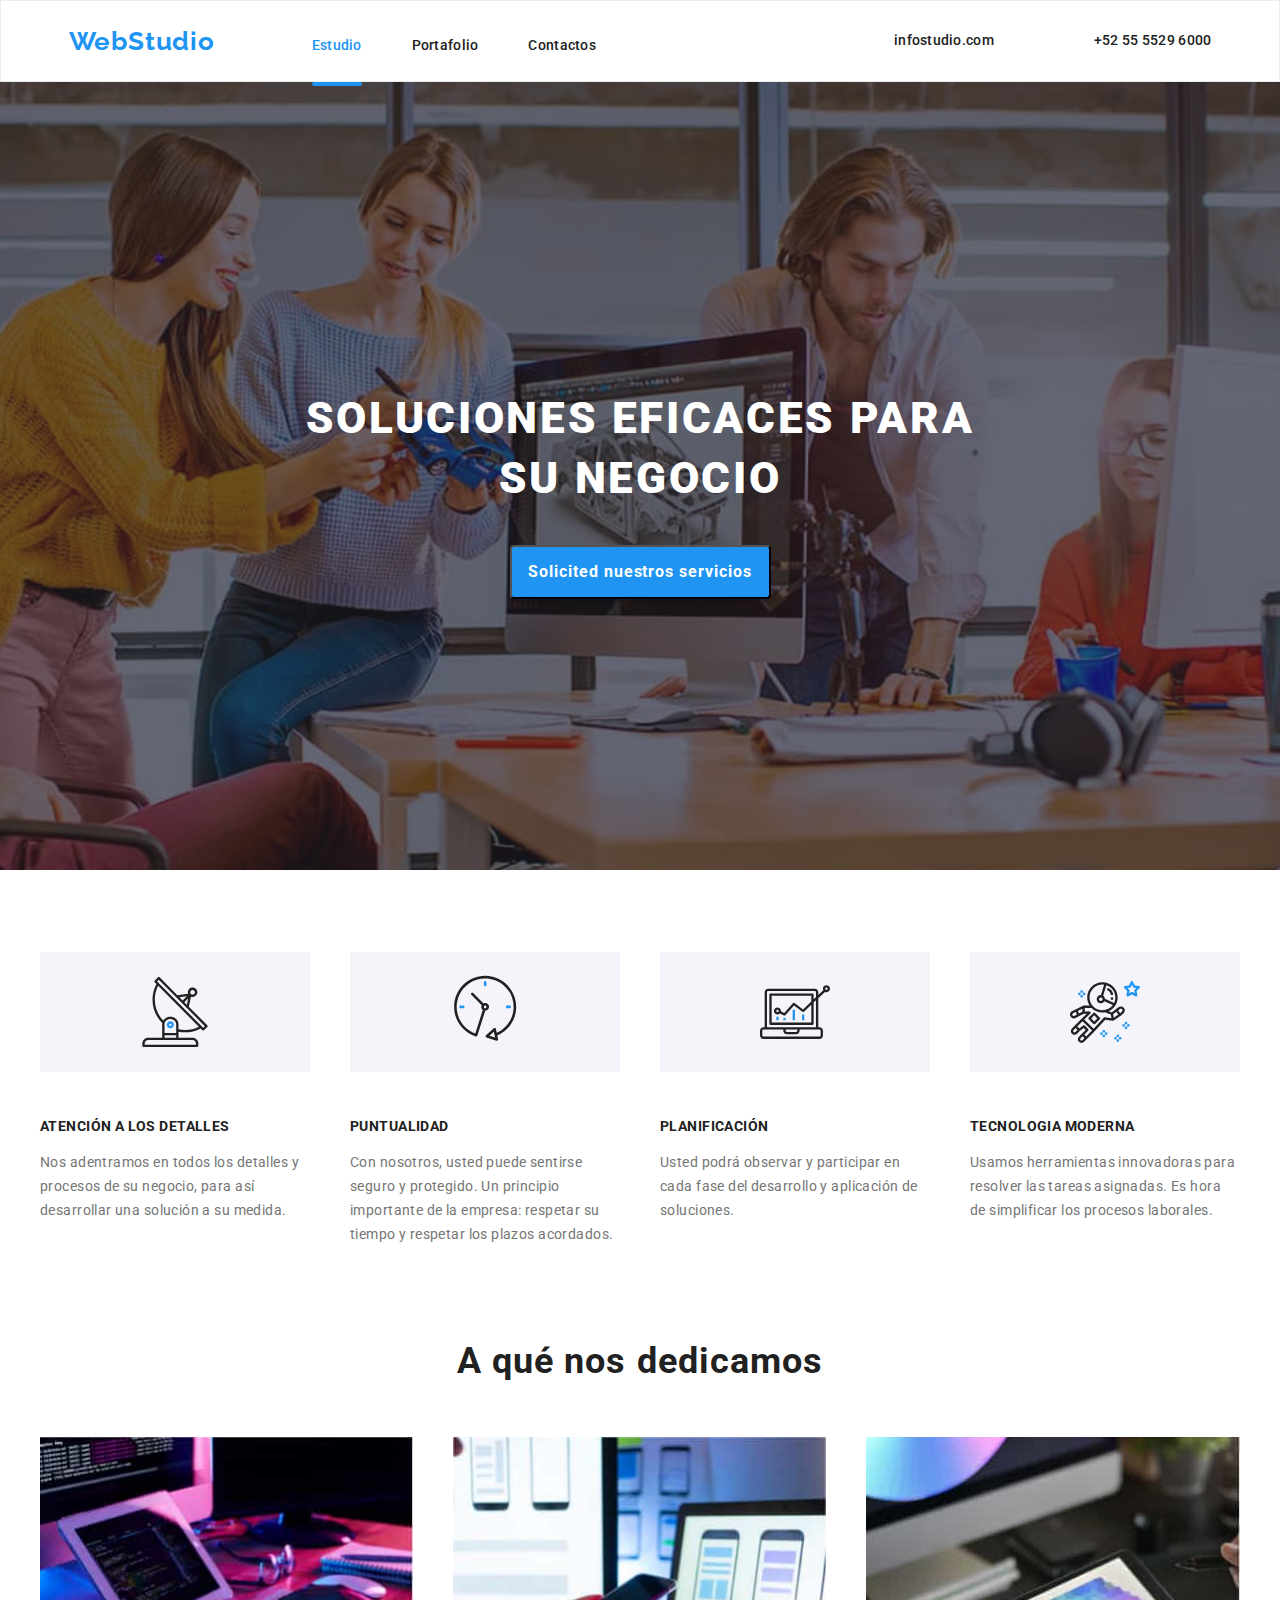
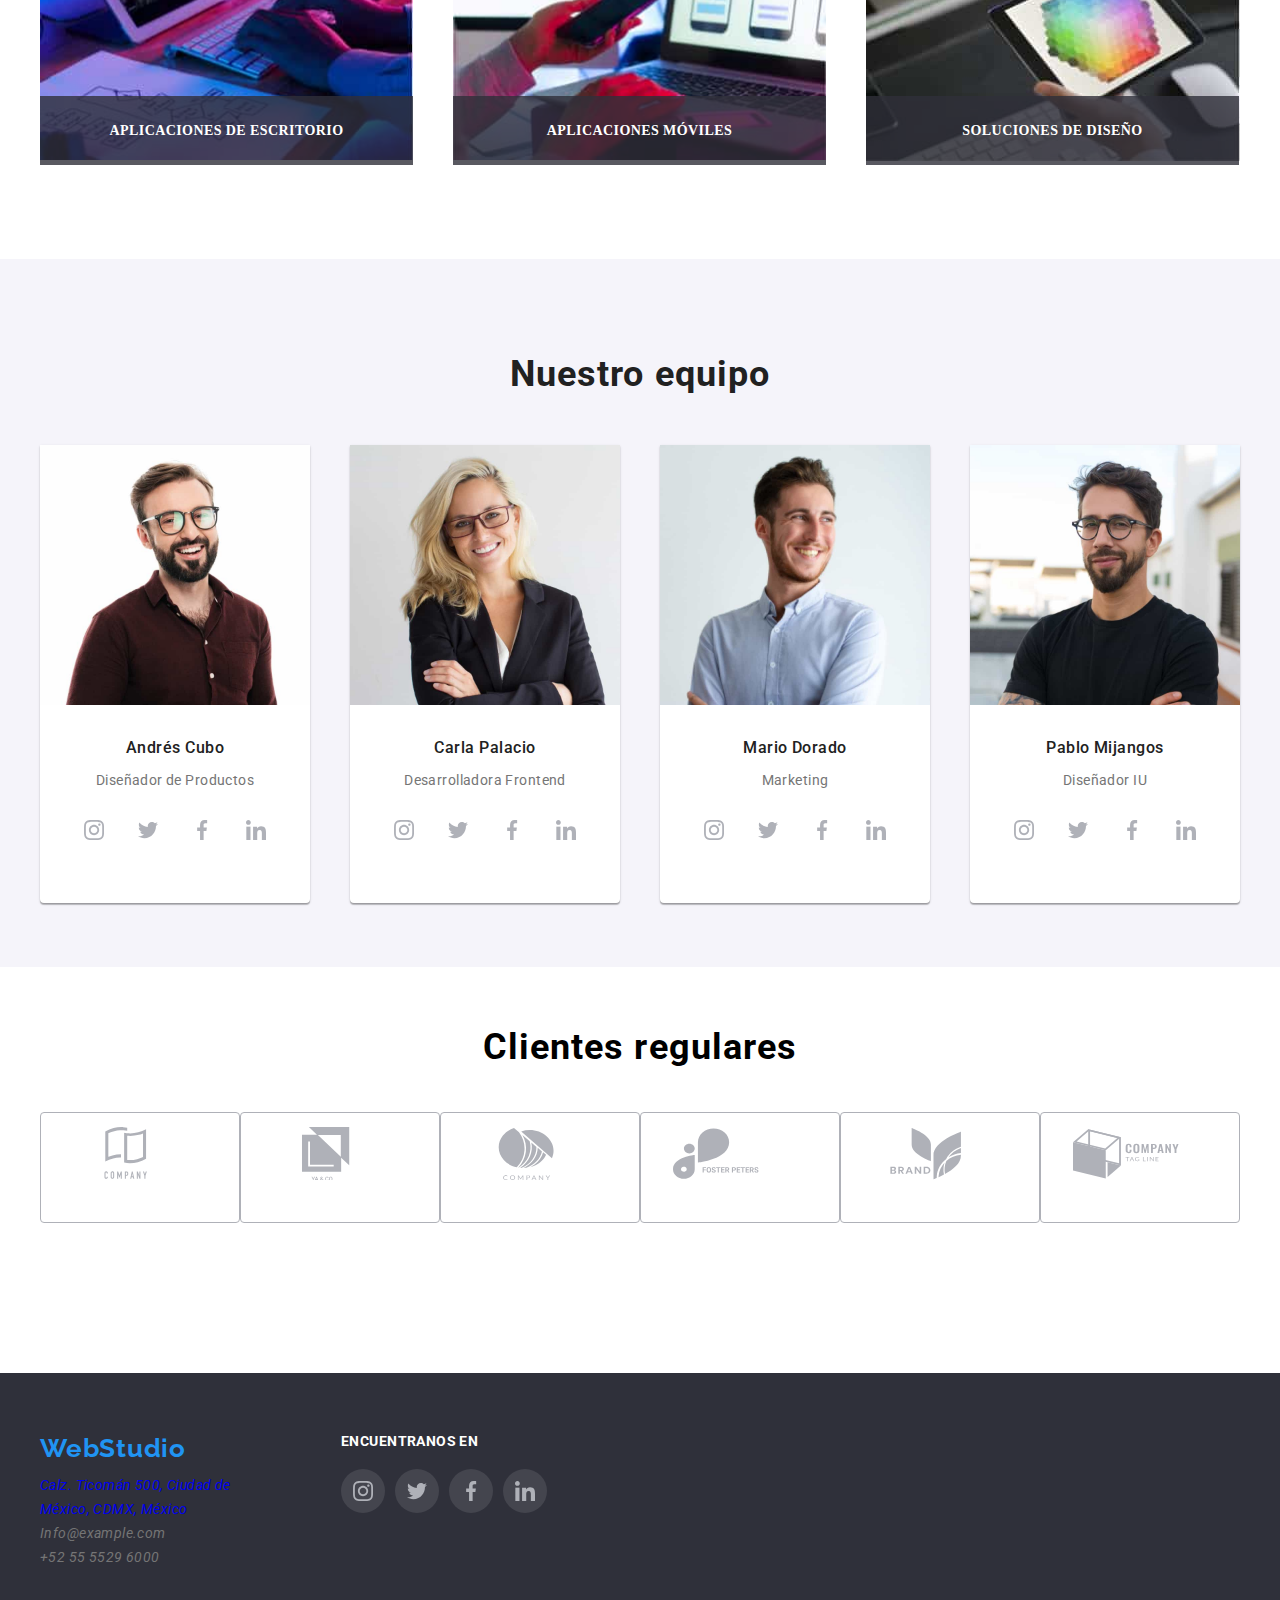
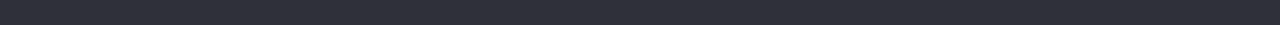
<file: index.html>
<!DOCTYPE html>
<html lang="es">
  <head>
    <meta charset="utf-8" />
    <meta name="viewport" content="width=device-width, initial-scale=1.0" />
    <title>Estudio</title>
    <link rel="preconnect" href="https://fonts.googleapis.com" />
    <link rel="preconnect" href="https://fonts.gstatic.com" crossorigin />
    <link
      href="https://fonts.googleapis.com/css2?family=Raleway:wght@700&family=Roboto:wght@400;500;700;900&display=swap"
      rel="stylesheet"
    />
    <link rel="stylesheet" href="css/styles.css" type="text/css" />
    <link
      rel="stylesheet"
      href="https://cdnjs.cloudflare.com/ajax/libs/modern-normalize/1.1.0/modern-normalize.min.css"
      integrity="sha512-wpPYUAdjBVSE4KJnH1VR1HeZfpl1ub8YT/NKx4PuQ5NmX2tKuGu6U/JRp5y+Y8XG2tV+wKQpNHVUX03MfMFn9Q=="
      crossorigin="anonymous"
      referrerpolicy="no-referrer"
    />
  </head>
  <body>
    <header class="header">
      <section class="cointainer__navigation">
        <nav>
          <a class="webstudio__icon" href="#">WebStudio</a>
          <ul class="navigation__list">
            <li>
              <a class="navigation__link focus_select current" href="index.html"
                >Estudio</a
              >
            </li>
            <li>
              <a class="navigation__link" href="portafolio.html">Portafolio</a>
            </li>
            <li><a class="navigation__link" href="#">Contactos</a></li>
          </ul>
        </nav>
        <div class="list__address">
          <a class="navigation__address" href="infostudio.com"
            >infostudio.com</a
          >
          <br />
          <a class="navigation__address" href="+52 55 5529 6000"
            >+52 55 5529 6000</a
          >
        </div>
      </section>
    </header>
    <main>
      <section class="background__hero">
        <h1 class="title__hero">SOLUCIONES EFICACES PARA SU NEGOCIO</h1>
        <button class="hero__button" type="button">
          Solicited nuestros servicios
        </button>
      </section>
      <section class="service">
        <div class="cointainer__service">
          <ul class="images__service">
            <li class="card__service">
              <svg class="icon__service" width="70px">
                <use
                  href="./images/icons/symbol-defs__service.svg#icon-antenna"
                ></use>
              </svg>
            </li>
            <li class="card__service">
              <svg class="icon__service" width="70px">
                <use
                  href="./images/icons/symbol-defs__service.svg#icon-clock"
                ></use>
              </svg>
            </li>
            <li class="card__service">
              <svg class="icon__service" width="70px">
                <use
                  href="./images/icons/symbol-defs__service.svg#icon-diagram"
                ></use>
              </svg>
            </li>
            <li class="card__service">
              <svg class="icon__service" width="70px">
                <use
                  href="./images/icons/symbol-defs__service.svg#icon-astronaut"
                ></use>
              </svg>
            </li>
          </ul>
        </div>
        <div class="cointainer__service">
          <ul class="list__service">
            <li class="item__service">
              <h3 class="title__service">ATENCIÓN A LOS DETALLES</h3>
              <p class="text__service">
                Nos adentramos en todos los detalles y procesos de su negocio,
                para así desarrollar una solución a su medida.
              </p>
            </li>
            <li class="item__service">
              <h3 class="title__service">PUNTUALIDAD</h3>
              <p class="text__service">
                Con nosotros, usted puede sentirse seguro y protegido. Un
                principio importante de la empresa: respetar su tiempo y
                respetar los plazos acordados.
              </p>
            </li>
            <li class="item__service">
              <h3 class="title__service">PLANIFICACIÓN</h3>
              <p class="text__service">
                Usted podrá observar y participar en cada fase del desarrollo y
                aplicación de soluciones.
              </p>
            </li>
            <li class="item__service">
              <h3 class="title__service">TECNOLOGIA MODERNA</h3>
              <p class="text__service">
                Usamos herramientas innovadoras para resolver las tareas
                asignadas. Es hora de simplificar los procesos laborales.
              </p>
            </li>
          </ul>
        </div>
      </section>
      <section class="cointainer__images">
        <h2 class="title__images">A qué nos dedicamos</h2>
        <ul class="item__images">
          <li>
            <img
              src="images/image1.jpg"
              alt="Tecnologia"
              width="373"
              height="323"
            />
            <p class="text__images">APLICACIONES DE ESCRITORIO</p>
          </li>
          <li>
            <img
              src="images/image2.jpg"
              alt="Tecnologia"
              width="373"
              height="323"
            />
            <p class="text__images">APLICACIONES MÓVILES</p>
          </li>
          <li>
            <img src="images/image3.jpg" alt="Tecnologia" />
            <p class="text__images">SOLUCIONES DE DISEÑO</p>
          </li>
        </ul>
      </section>
      <section class="equipment">
        <div class="cointainer__equipment">
          <h2 class="title__equipment">Nuestro equipo</h2>
          <ul class="list__equipment">
            <li class="card__equipment">
              <img
                src="images/team1.jpg"
                alt="Andres Cubo"
                width="270"
                height="260"
              />
              <h3 class="name__equipment">Andrés Cubo</h3>
              <p class="job__equipment">Diseñador de Productos</p>
              <ul class="icon__list">
                <li class="icon__item">
                  <svg class="icon">
                    <use
                      href="./images/icons/symbol-defs.svg#icon-instagram"
                    ></use>
                  </svg>
                </li>
                <li class="icon__item">
                  <svg class="icon">
                    <use
                      href="./images/icons/symbol-defs.svg#icon-twitter"
                    ></use>
                  </svg>
                </li>
                <li class="icon__item">
                  <svg class="icon">
                    <use
                      href="./images/icons/symbol-defs.svg#icon-facebook"
                    ></use>
                  </svg>
                </li>
                <li class="icon__item">
                  <svg class="icon">
                    <use
                      href="./images/icons/symbol-defs.svg#icon-linkedin"
                    ></use>
                  </svg>
                </li>
              </ul>
            </li>
            <li class="card__equipment">
              <img
                src="images/team3.jpg"
                alt="Carla Palacio"
                width="270"
                height="260"
              />
              <h3 class="name__equipment">Carla Palacio</h3>
              <p class="job__equipment">Desarrolladora Frontend</p>
              <ul class="icon__list">
                <li class="icon__item">
                  <svg class="icon">
                    <use
                      href="./images/icons/symbol-defs.svg#icon-instagram"
                    ></use>
                  </svg>
                </li>
                <li class="icon__item">
                  <svg class="icon">
                    <use
                      href="./images/icons/symbol-defs.svg#icon-twitter"
                    ></use>
                  </svg>
                </li>
                <li class="icon__item">
                  <svg class="icon">
                    <use
                      href="./images/icons/symbol-defs.svg#icon-facebook"
                    ></use>
                  </svg>
                </li>
                <li class="icon__item">
                  <svg class="icon">
                    <use
                      href="./images/icons/symbol-defs.svg#icon-linkedin"
                    ></use>
                  </svg>
                </li>
              </ul>
            </li>
            <li class="card__equipment">
              <img
                src="images/team2.jpg"
                alt="Mario Dorado"
                width="270"
                height="260"
              />
              <h3 class="name__equipment">Mario Dorado</h3>
              <p class="job__equipment">Marketing</p>
              <ul class="icon__list">
                <li class="icon__item">
                  <svg class="icon">
                    <use
                      href="./images/icons/symbol-defs.svg#icon-instagram"
                    ></use>
                  </svg>
                </li>
                <li class="icon__item">
                  <svg class="icon">
                    <use
                      href="./images/icons/symbol-defs.svg#icon-twitter"
                    ></use>
                  </svg>
                </li>
                <li class="icon__item">
                  <svg class="icon">
                    <use
                      href="./images/icons/symbol-defs.svg#icon-facebook"
                    ></use>
                  </svg>
                </li>
                <li class="icon__item">
                  <svg class="icon">
                    <use
                      href="./images/icons/symbol-defs.svg#icon-linkedin"
                    ></use>
                  </svg>
                </li>
              </ul>
            </li>
            <li class="card__equipment">
              <img
                src="images/team4.jpg"
                alt="Pablo Mijangos"
                width="270"
                height="260"
              />
              <h3 class="name__equipment">Pablo Mijangos</h3>
              <p class="job__equipment">Diseñador IU</p>
              <ul class="icon__list">
                <li class="icon__item">
                  <svg class="icon">
                    <use
                      href="./images/icons/symbol-defs.svg#icon-instagram"
                    ></use>
                  </svg>
                </li>
                <li class="icon__item">
                  <svg class="icon">
                    <use
                      href="./images/icons/symbol-defs.svg#icon-twitter"
                    ></use>
                  </svg>
                </li>
                <li class="icon__item">
                  <svg class="icon">
                    <use
                      href="./images/icons/symbol-defs.svg#icon-facebook"
                    ></use>
                  </svg>
                </li>
                <li class="icon__item">
                  <svg class="icon">
                    <use
                      href="./images/icons/symbol-defs.svg#icon-linkedin"
                    ></use>
                  </svg>
                </li>
              </ul>
            </li>
          </ul>
        </div>
      </section>
      <section class="cointainer__customer">
        <h2 class="title__customer">Clientes regulares</h2>
        <ul class="list__customer">
          <li class="item__customer">
            <svg class="icon__customer">
              <use
                href="./images/icons/symbol-defs__customer.svg#icon-group1"
              ></use>
            </svg>
          </li>
          <li class="item__customer">
            <svg class="icon__customer">
              <use
                href="./images/icons/symbol-defs__customer.svg#icon-group2"
              ></use>
            </svg>
          </li>
          <li class="item__customer">
            <svg class="icon__customer">
              <use
                href="./images/icons/symbol-defs__customer.svg#icon-group3"
              ></use>
            </svg>
          </li>
          <li class="item__customer">
            <svg class="icon__customer">
              <use
                href="./images/icons/symbol-defs__customer.svg#icon-group4"
              ></use>
            </svg>
          </li>
          <li class="item__customer">
            <svg class="icon__customer">
              <use
                href="./images/icons/symbol-defs__customer.svg#icon-group5"
              ></use>
            </svg>
          </li>
          <li class="item__customer">
            <svg class="icon__customer">
              <use
                href="./images/icons/symbol-defs__customer.svg#icon-group6"
              ></use>
            </svg>
          </li>
        </ul>
      </section>
    </main>
    <footer class="footer">
      <section class="cointainer__footerbox">
        <div class="cointainer__footer">
          <nav class="contact__footer">
            <ul class="list__icon__footer">
              <li>
                <a class="webstudio__icon__footer" href="#">WebStudio</a>
              </li>
            </ul>
            <address>
              <ul class="list__footer">
                <li class="contact__footer_map">
                  <a
                    class="localization__map"
                    href="https://www.google.com/maps/place/Ticoman,+07340+Ciudad+de+M%C3%A9xico,+CDMX,+M%C3%A9xico/@19.5100605,-99.1345336,16.29z/data=!4m6!3m5!1s0x85d1f9c5ca11dd3f:0x93b99b1b7359a46c!8m2!3d19.5109705!4d-99.1323577!16s%2Fg%2F1vwlpgv_?entry=ttu"
                    target="_blank"
                    rel="noreferrer noopener"
                    >Calz. Ticomán 500, Ciudad de México, CDMX, México</a
                  >
                </li>
                <li class="text__footer">
                  <a class="contact__footer" href="mailto:info@example.com"
                    >Info@example.com</a
                  >
                </li>
                <li class="text__footer">
                  <a class="contact__footer" href="#">+52 55 5529 6000 </a>
                </li>
              </ul>
            </address>
          </nav>
        </div>
        <div class="social__footer">
          <h4 class="text__socialfooter">ENCUENTRANOS EN</h4>
          <ul class="iconfooter__list">
            <li class="iconfooter__item">
              <svg class="icon">
                <use href="./images/icons/symbol-defs.svg#icon-instagram"></use>
              </svg>
            </li>
            <li class="iconfooter__item">
              <svg class="icon">
                <use href="./images/icons/symbol-defs.svg#icon-twitter"></use>
              </svg>
            </li>
            <li class="iconfooter__item">
              <svg class="icon">
                <use href="./images/icons/symbol-defs.svg#icon-facebook"></use>
              </svg>
            </li>
            <li class="iconfooter__item">
              <svg class="icon">
                <use href="./images/icons/symbol-defs.svg#icon-linkedin"></use>
              </svg>
            </li>
          </ul>
        </div>
      </section>
    </footer>
  </body>
</html>
</file>
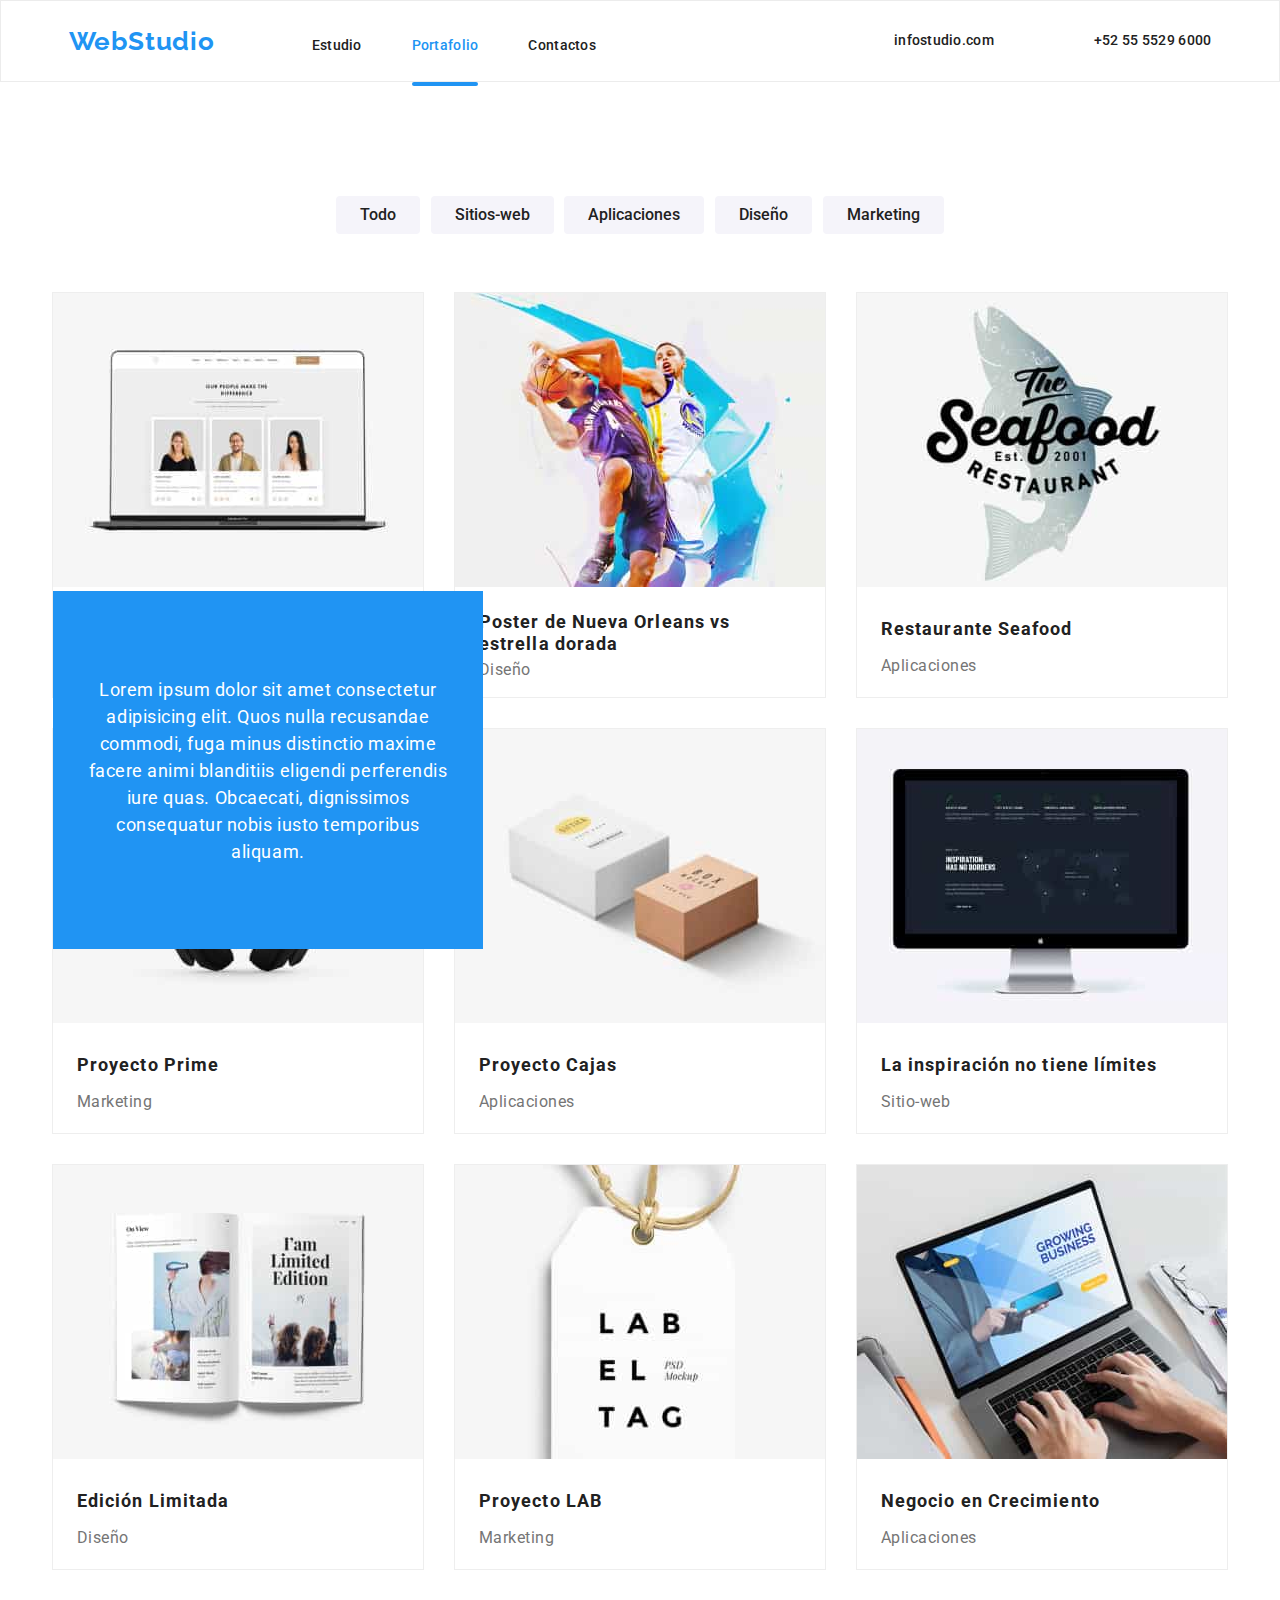
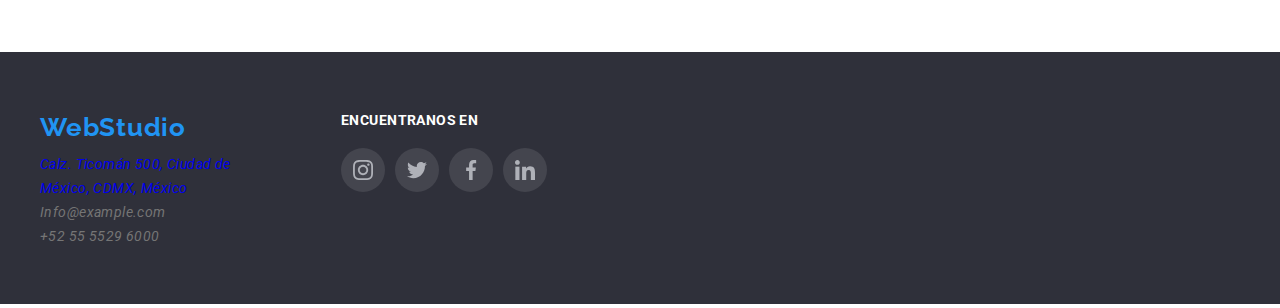
<file: portafolio.html>
<!DOCTYPE html>
<html lang="en">
  <head>
    <meta charset="utf-8" />
    <meta name="viewport" content="width=device-width, initial-scale=1.0" />
    <title>Portafolio</title>
    <link rel="preconnect" href="https://fonts.googleapis.com" />
    <link rel="preconnect" href="https://fonts.gstatic.com" crossorigin />
    <link
      href="https://fonts.googleapis.com/css2?family=Raleway:wght@700&family=Roboto:wght@400;500;700;900&display=swap"
      rel="stylesheet"
    />
    <link rel="stylesheet" href="css/styles.css" type="text/css" />
  </head>
  <body>
    <header class="header">
      <section class="cointainer__navigation">
        <nav>
          <a class="webstudio__icon" href="#">WebStudio</a>
          <ul class="navigation__list">
            <li><a class="navigation__link" href="index.html">Estudio</a></li>
            <li>
              <a
                class="navigation__link focus_select current"
                href="portafolio.html"
                >Portafolio</a
              >
            </li>
            <li><a class="navigation__link" href="#">Contactos</a></li>
          </ul>
        </nav>
        <div class="list__address">
          <a class="navigation__address" href="infostudio.com"
            >infostudio.com</a
          >
          <br />
          <a class="navigation__address" href="+52 55 5529 6000"
            >+52 55 5529 6000</a
          >
        </div>
      </section>
    </header>
    <main>
      <section class="portafolio__cointainer">
        <ul class="portafolio__button">
          <li>
            <button class="portafolio__content" type="button">Todo</button>
          </li>
          <li>
            <button class="portafolio__content" type="button">
              Sitios-web
            </button>
          </li>
          <li>
            <button class="portafolio__content" type="button">
              Aplicaciones
            </button>
          </li>
          <li>
            <button class="portafolio__content" type="button">Diseño</button>
          </li>
          <li>
            <button class="portafolio__content" type="button">Marketing</button>
          </li>
        </ul>
        <ul class="portafolio__list">
          <li class="portafolio__card">
            <div class="card__cointainer">
            <img
              src="images/briefcase.jpg"
              alt="Tecnoduck"
              width="100%"
              height="auto"
            />
            <p class="img__text">
              Lorem ipsum dolor sit amet consectetur adipisicing elit. Quos
              nulla recusandae commodi, fuga minus distinctio maxime facere
              animi blanditiis eligendi perferendis iure quas. Obcaecati,
              dignissimos consequatur nobis iusto temporibus aliquam.
            </p>
          </div>
            <h3 class="name__card">Tecnoduck</h3>
            <p class="articule__card">Sitio-web</p>
          </li>
          <li class="portafolio__card">
            <img
              src="images/briefcase1.jpg"
              alt="Poster Baloncesto"
              width="370"
              height="294"
            />
            <h3 class="name__card__uni">
              Poster de Nueva Orleans vs estrella dorada
            </h3>
            <p class="articule__card">Diseño</p>
          </li>
          <li class="portafolio__card">
            <img
              src="images/briefcase2.jpg"
              alt="Restaurante"
              width="370"
              height="294"
            />
            <h3 class="name__card">Restaurante Seafood</h3>
            <p class="articule__card">Aplicaciones</p>
          </li>
          <li class="portafolio__card">
            <img
              src="images/briefcase3.jpg"
              alt="Audifonos"
              width="370"
              height="294"
            />
            <h3 class="name__card">Proyecto Prime</h3>
            <p class="articule__card">Marketing</p>
          </li>
          <li class="portafolio__card">
            <img
              src="images/briefcase4.jpg"
              alt="Cajas"
              width="370"
              height="294"
            />
            <h3 class="name__card">Proyecto Cajas</h3>
            <p class="articule__card">Aplicaciones</p>
          </li>
          <li class="portafolio__card">
            <img
              src="images/briefcase5.jpg"
              alt="inspiración"
              width="370"
              height="294"
            />
            <h3 class="name__card">La inspiración no tiene límites</h3>
            <p class="articule__card">Sitio-web</p>
          </li>
          <li class="portafolio__card">
            <img
              src="images/briefcase6.jpg"
              alt="Libro"
              width="370"
              height="294"
            />
            <h3 class="name__card">Edición Limitada</h3>
            <p class="articule__card">Diseño</p>
          </li>
          <li class="portafolio__card">
            <img
              src="images/briefcase7.jpg"
              alt="Proyecto"
              width="370"
              height="294"
            />
            <h3 class="name__card">Proyecto LAB</h3>
            <p class="articule__card">Marketing</p>
          </li>
          <li class="portafolio__card">
            <img
              src="images/briefcase8.jpg"
              alt="Negocio"
              width="370"
              height="294"
            />
            <h3 class="name__card">Negocio en Crecimiento</h3>
            <p class="articule__card">Aplicaciones</p>
          </li>
        </ul>
      </section>
    </main>
    <footer class="footer">
      <section class="cointainer__footerbox">
        <div class="cointainer__footer">
          <nav class="contact__footer">
            <ul class="list__icon__footer">
              <li>
                <a class="webstudio__icon__footer" href="#">WebStudio</a>
              </li>
            </ul>
            <address>
              <ul class="list__footer">
                <li class="contact__footer_map">
                  <a
                    class="localization__map"
                    href="https://www.google.com/maps/place/Ticoman,+07340+Ciudad+de+M%C3%A9xico,+CDMX,+M%C3%A9xico/@19.5100605,-99.1345336,16.29z/data=!4m6!3m5!1s0x85d1f9c5ca11dd3f:0x93b99b1b7359a46c!8m2!3d19.5109705!4d-99.1323577!16s%2Fg%2F1vwlpgv_?entry=ttu"
                    target="_blank"
                    rel="noreferrer noopener"
                    >Calz. Ticomán 500, Ciudad de México, CDMX, México</a
                  >
                </li>
                <li class="text__footer">
                  <a class="contact__footer" href="mailto:info@example.com"
                    >Info@example.com</a
                  >
                </li>
                <li class="text__footer">
                  <a class="contact__footer" href="#">+52 55 5529 6000 </a>
                </li>
              </ul>
            </address>
          </nav>
        </div>
        <div class="social__footer">
          <h3 class="text__socialfooter">ENCUENTRANOS EN</h3>
          <ul class="iconfooter__list">
            <li class="iconfooter__item">
              <svg class="icon">
                <use href="./images/icons/symbol-defs.svg#icon-instagram"></use>
              </svg>
            </li>
            <li class="iconfooter__item">
              <svg class="icon">
                <use href="./images/icons/symbol-defs.svg#icon-twitter"></use>
              </svg>
            </li>
            <li class="iconfooter__item">
              <svg class="icon">
                <use href="./images/icons/symbol-defs.svg#icon-facebook"></use>
              </svg>
            </li>
            <li class="iconfooter__item">
              <svg class="icon">
                <use href="./images/icons/symbol-defs.svg#icon-linkedin"></use>
              </svg>
            </li>
          </ul>
        </div>
      </section>
    </footer>
  </body>
</html>
</file>
<file: css/styles.css>
:root {
  --titles__color: rgb(33, 33, 33);
  --text__color: rgb(117, 117, 117);
  --background__color: rgb(47, 48, 58);
  --background__color2: rgba(255, 255, 255, 0.1);
  --buttons__color: rgb(32, 148, 243);
  --primary__color: rgb(255, 255, 255);
  --font-family: "roboto", sans-serif;
  --font-family2: "raleway", sans-serif;
  --border: rgb(236, 236, 236);
  --portafolio__buttons: rgb(245, 244, 250);
  --border__customer: rgb(175, 177, 184);
}

* {
  margin: 0px;
  text-decoration: none;
}

button {
  cursor: pointer;
}

ul {
  list-style: none;
  padding: 0;
}

.header {
  border: 1px solid;
  color: var(--border);
}
.cointainer__footerbox,
.cointainer__navigation,
.cointainer__equipment,
.cointainer__images,
.cointainer__service,
.portafolio__cointainer,
.portafolio__button,
.portafolio__images,
.portafolio__list,
.cointainer__customer {
  margin: 0 auto;
  width: 1200px;
}

.cointainer__navigation {
  height: 80px;
  display: flex;
  justify-content: space-around;
  align-items: center;
}
.webstudio__icon {
  color: var(--buttons__color);
  font-family: var(--font-family2);
  font-style: normal;
  font-weight: 700;
  font-size: 26px;
  line-height: 31px;

  text-align: left;
  margin-right: 93px;
  letter-spacing: 0.03em;
}
.navigation__list {
  display: inline-flex;
  justify-content: space-between;
  width: 281px;
  height: 16px;
  top: 32px;
  left: 453px;
  gap: 50px;
}
.navigation__link {
  position: relative;
  font-family: var(--font-family);
  font-style: normal;
  font-weight: 500;
  font-size: 14px;
  line-height: 16px;
  letter-spacing: 0.02em;
  padding: 32px 0px;
  color: var(--titles__color);
}

.current::after {
  content: "";
  position: absolute;
  left: 0;
  bottom: -1px;
  display: inline-block;
  width: 100%;
  height: 4px;
  background-color: var(--buttons__color);
  border-radius: 2px;
}

.list__address {
  justify-content: space-between;
  display: flex;
  gap: 50px;
  margin-left: 244px;
}
.navigation__address {
  font-family: var(--font-family);
  font-style: normal;
  font-weight: 500;
  font-size: 14px;
  line-height: 16px;
  letter-spacing: 0.02em;
  color: var(--titles__color);
}
.navigation__address:hover,
.navigation__link:hover,
.contact__footer:hover {
  color: var(--buttons__color);
}

.focus_select {
  color: var(--buttons__color);
}
.background__hero {
  background-image: linear-gradient(
      to bottom,
      rgba(47, 48, 58, 0.4),
      rgba(47, 48, 58, 0.4)
    ),
    url("..//images/Background__image.jpg");
  background-repeat: no-repeat;
  background-size: cover;
  background-position: center;
  height: 600px;
  padding: 94px;
  display: flex;
  text-align: center;
  justify-content: center;
  flex-direction: column;
  align-items: center;
}
.title__hero {
  line-height: 1.36;
  color: var(--primary__color);
  text-align: center;
  font-family: var(--font-family);
  font-size: 44px;
  font-style: normal;
  font-weight: 900;
  letter-spacing: 2.64px;
  text-transform: uppercase;
  width: 696px;
  margin: 36px 0;
}
.hero__button {
  font-family: var(--font-family);
  font-style: normal;
  font-weight: 700;
  font-size: 16px;
  line-height: 30px;

  display: flex;
  align-items: center;
  text-align: center;
  justify-content: center;
  letter-spacing: 0.06em;
  width: 261px;
  padding: 10px 2px;

  color: var(--primary__color);
  background: var(--buttons__color);
  box-shadow: 0px 4px 4px rgba(0, 0, 0, 0.15);
  border-radius: 4px;
}
.hero__button:hover {
  color: var(--buttons__color);
  background-color: var(--primary__color);
}

.list__service {
  display: flex;
  padding: 30px 0px 94px 0px;
  justify-content: space-between;
}

.item__service {
  width: 270px;
}
.title__service {
  font-family: var(--font-family);
  font-style: normal;
  font-weight: 700;
  font-size: 14px;
  line-height: 16px;
  letter-spacing: 0.03em;
  text-transform: uppercase;

  margin: 16px 0;
  color: var(--titles__color);
}
.text__service {
  font-family: var(--font-family);
  font-style: normal;
  font-weight: 400;
  font-size: 14px;
  line-height: 24px;

  letter-spacing: 0.03em;
  color: var(--text__color);
}

.item__images {
  display: flex;
  justify-content: space-between;
  margin-bottom: 94px;
  position: relative;
}

.text__images {
  margin: 0;
  bottom: 0;
  width: 373px;
  padding: 27px 0;
  font-size: 14px;
  line-height: 1.1;
  font-weight: 700;
  letter-spacing: 0.03em;
  color: rgba(255, 255, 255, 1);
  background-color: rgba(47, 48, 58, 0.8);
  display: flex;
  position: absolute;
  text-align: center;
  align-items: center;
  justify-content: center;
}

.title__images {
  font-family: var(--font-family);
  font-style: normal;
  font-weight: 700;
  font-size: 36px;
  line-height: 42px;
  text-align: center;
  letter-spacing: 0.03em;
  margin-bottom: 55.05px;
  justify-content: center;

  color: var(--titles__color);
}

.title__equipment {
  font-family: var(--font-family);
  font-style: normal;
  font-weight: 700;
  font-size: 36px;
  line-height: 42px;
  text-align: center;
  letter-spacing: 0.03em;
  padding: 94px 0px 50px 0px;
  justify-content: center;

  color: var(--titles__color);
}
.equipment {
  background-color: var(--portafolio__buttons);
  height: 708px;
}

.list__equipment {
  display: flex;
  justify-content: space-between;
  margin-bottom: 94px;
}

.card__equipment {
  width: 270px;
  height: 428px;

  background: var(--primary__color);
  text-align: center;
  padding-bottom: 30px;

  box-shadow: 0px 1px 3px rgba(0, 0, 0, 0.12), 0px 1px 1px rgba(0, 0, 0, 0.14),
    0px 2px 1px rgba(0, 0, 0, 0.2);
  border-radius: 0px 0px 4px 4px;
}

.name__equipment {
  font-family: var(--font-family);
  font-style: normal;
  font-weight: 500;
  font-size: 16px;
  line-height: 18.75px;
  text-align: center;
  letter-spacing: 0.03em;

  margin-top: 30px;
  margin-bottom: 10px;
  color: var(--titles__color);
}

.job__equipment {
  font-family: var(--font-family);
  font-style: normal;
  font-weight: 400;
  font-size: 14px;
  line-height: 24px;

  letter-spacing: 0.03em;
  color: var(--text__color);
}
.footer {
  background: var(--background__color);
  height: 252px;
}

.cointainer__footerbox {
  display: flex;
  gap: 70px;
  margin: auto;
}

.cointainer__footer,
.social__footer {
  padding: 60px 0;
}

.iconfooter__list {
  display: flex;
  gap: 10px;
  justify-content: center;
  align-items: center;
  padding-top: 20px;
}

.iconfooter__item {
  fill: var(--border__customer);
  background-color: var(--background__color2);
  border-radius: 50%;
  width: 44px;
  height: 44px;
  display: flex;
  justify-content: center;
  align-items: center;
}

.text__socialfooter {
  color: var(--primary__color);
  font-family: var(--font-family);
  font-size: 14px;
  line-break: 16.41px;
  letter-spacing: 0.03em;
}

.list__icon__footer {
  margin-bottom: 9px;
}

.webstudio__icon__footer {
  color: var(--buttons__color);
  font-family: var(--font-family2);
  font-style: normal;
  font-weight: 700;
  font-size: 26px;
  line-height: 31px;

  text-align: left;
  letter-spacing: 0.03em;
}

.localization__map:visited {
  color: var(--primary__color);
  font-family: var(--font-family);
  font-weight: 400;
  font-size: 14px;
  line-height: 24px;
  letter-spacing: 0.03em;
}

.contact__footer {
  color: var(--text__color);
  font-family: var(--font-family);
  font-weight: 400;
  font-size: 14px;
  line-height: 24px;
  letter-spacing: 0.03em;
}

.contact__footer_map {
  width: 231px;
}

.portafolio__cointainer {
  padding: 106px 0 82px 0;
}

.portafolio__button {
  display: flex;
  justify-content: space-around;
  width: 611px;
  height: 54px;
  align-items: center;
  gap: 8px;
  padding-bottom: 50px;
}

.portafolio__content {
  font-family: var(--font-family);
  font-style: normal;
  font-weight: 500;
  font-size: 16px;
  line-height: 26px;
  color: var(--titles__color);
  background: var(--portafolio__buttons);
  border-radius: 4px;
  border: none;
  padding: 6px 24px;
}

.portafolio__content:hover,
.portafolio__content:focus {
  color: var(--primary__color);
  background-color: var(--buttons__color);
}

.portafolio__list {
  display: flex;
  flex-wrap: wrap;
  justify-content: center;
  gap: 30px;
}

.portafolio__card {
  width: 370px;
  height: 404px;
  background: var(--primary__color);

  border: 1px solid #eee;
}

.name__card {
  color: var(--titles__color);
  font-family: var(--font-family);
  font-weight: 700;
  line-height: 36px;
  font-size: 18px;
  letter-spacing: 0.06em;

  width: 322px;
  height: 36px;
  margin: 20px 24px 4px 24px;
}

.articule__card {
  color: var(--text__color);
  font-family: var(--font-family);
  font-weight: 400;
  line-height: 30px;
  font-size: 16px;
  letter-spacing: 0.03em;

  width: 322px;
  height: 30px;
  margin-left: 24px;
  margin: 4px 24px 20px 24px;
}

.name__card__uni {
  color: var(--titles__color);
  font-family: var(--font-family);
  font-weight: 700;
  line-height: 22px;
  font-size: 18px;
  letter-spacing: 0.06em;

  width: 322px;
  height: 40px;
  margin: 20px 24px 4px 24px;
}

.card__service {
  background-color: var(--portafolio__buttons);
  width: 270px;
  height: 120px;
  display: flex;
  justify-content: center;
  align-items: center;
}

.images__service {
  display: flex;
  justify-content: space-between;
  align-items: center;
  padding-top: 82px;
}

.icon__list {
  display: flex;
  gap: 10px;
  justify-content: center;
  align-items: center;
  padding: 16px 32px 0px 32px;
}

.icon__item {
  fill: var(--border__customer);
  background-color: var(--primary__color);
  border-radius: 50%;
  width: 44px;
  height: 44px;
  display: flex;
  justify-content: center;
  align-items: center;
}

.icon {
  cursor: pointer;
  height: 20px;
  width: 20px;
}
.iconfooter__item:hover,
.icon__item:hover {
  background-color: var(--buttons__color);
}

.iconfooter__item:hover .icon,
.icon__item:hover .icon {
  fill: var(--primary__color);
}

.title__customer {
  font-family: var(--font-family);
  font-style: normal;
  font-weight: 700;
  font-size: 36px;
  line-height: 42px;
  text-align: center;
  letter-spacing: 0.03em;
  justify-content: center;
  padding: 59px 0px 0px 0px;
}

.list__customer {
  display: flex;
  justify-content: space-between;
  align-items: center;
  align-items: center;
  padding: 44px 0px 150px 0px;
}

.item__customer {
  width: 170px;
  height: 81px;
  border-radius: 4px;
  border: 1px solid var(--border__customer);
  align-items: center;
  justify-content: center;
  padding: 14px 32px;
}

.icon__customer {
  width: 106px;
  height: 53px;
  fill: var(--border__customer);
}

.item__customer:hover {
  border: 1px solid var(--buttons__color);
  cursor: pointer;
}

.icon__customer:hover {
  fill: var(--buttons__color);
  cursor: pointer;
}

.card__cointainer{
  position: relative;
}

.img__text{
position: absolute;
top: 100;
width: 100%;
height: 100%;
font-size: 18px;
font-weight: 400;
line-height: 1.5;
letter-spacing: 0.03em;
display: flex;
justify-content: center;
align-items: center;
text-align: center;
color: var(--primary__color);
font-family: var(--font-family);
background-color: var(--buttons__color);
margin: 0;
padding: 30px;
}
</file>
